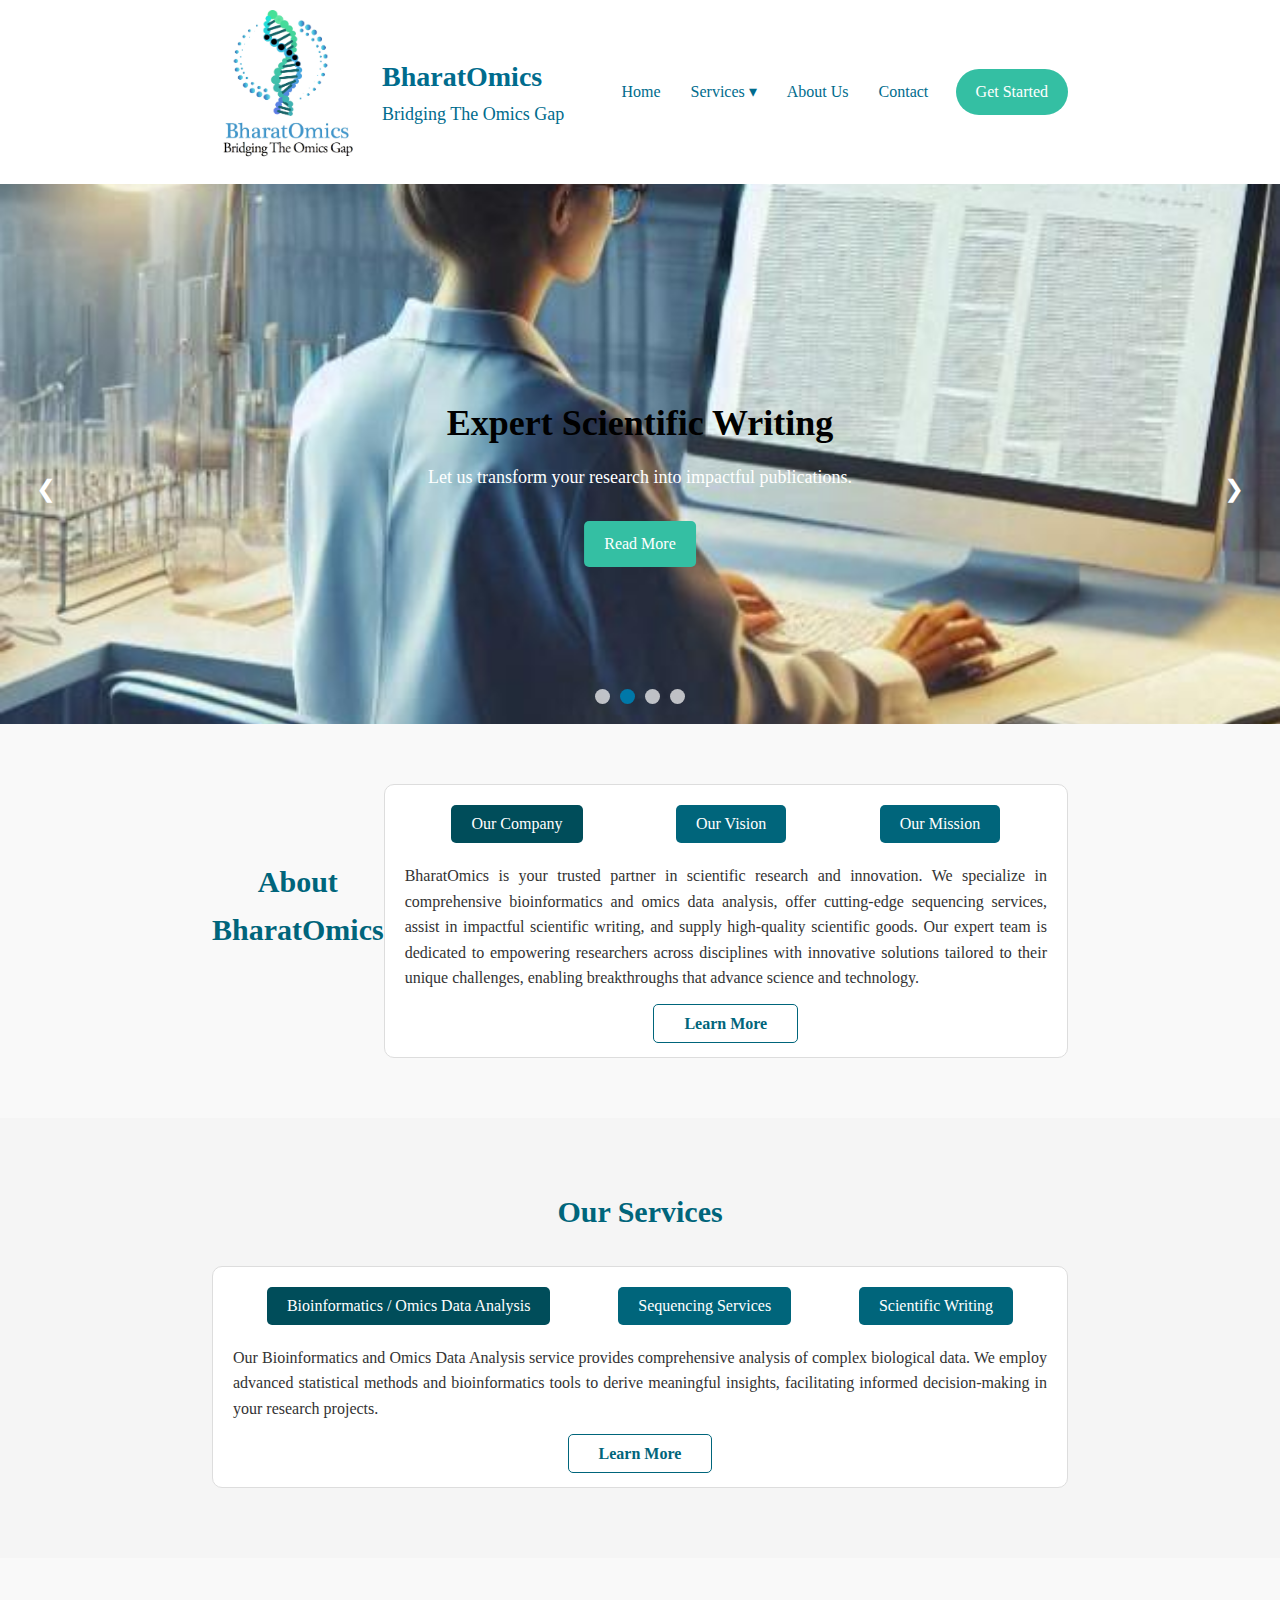
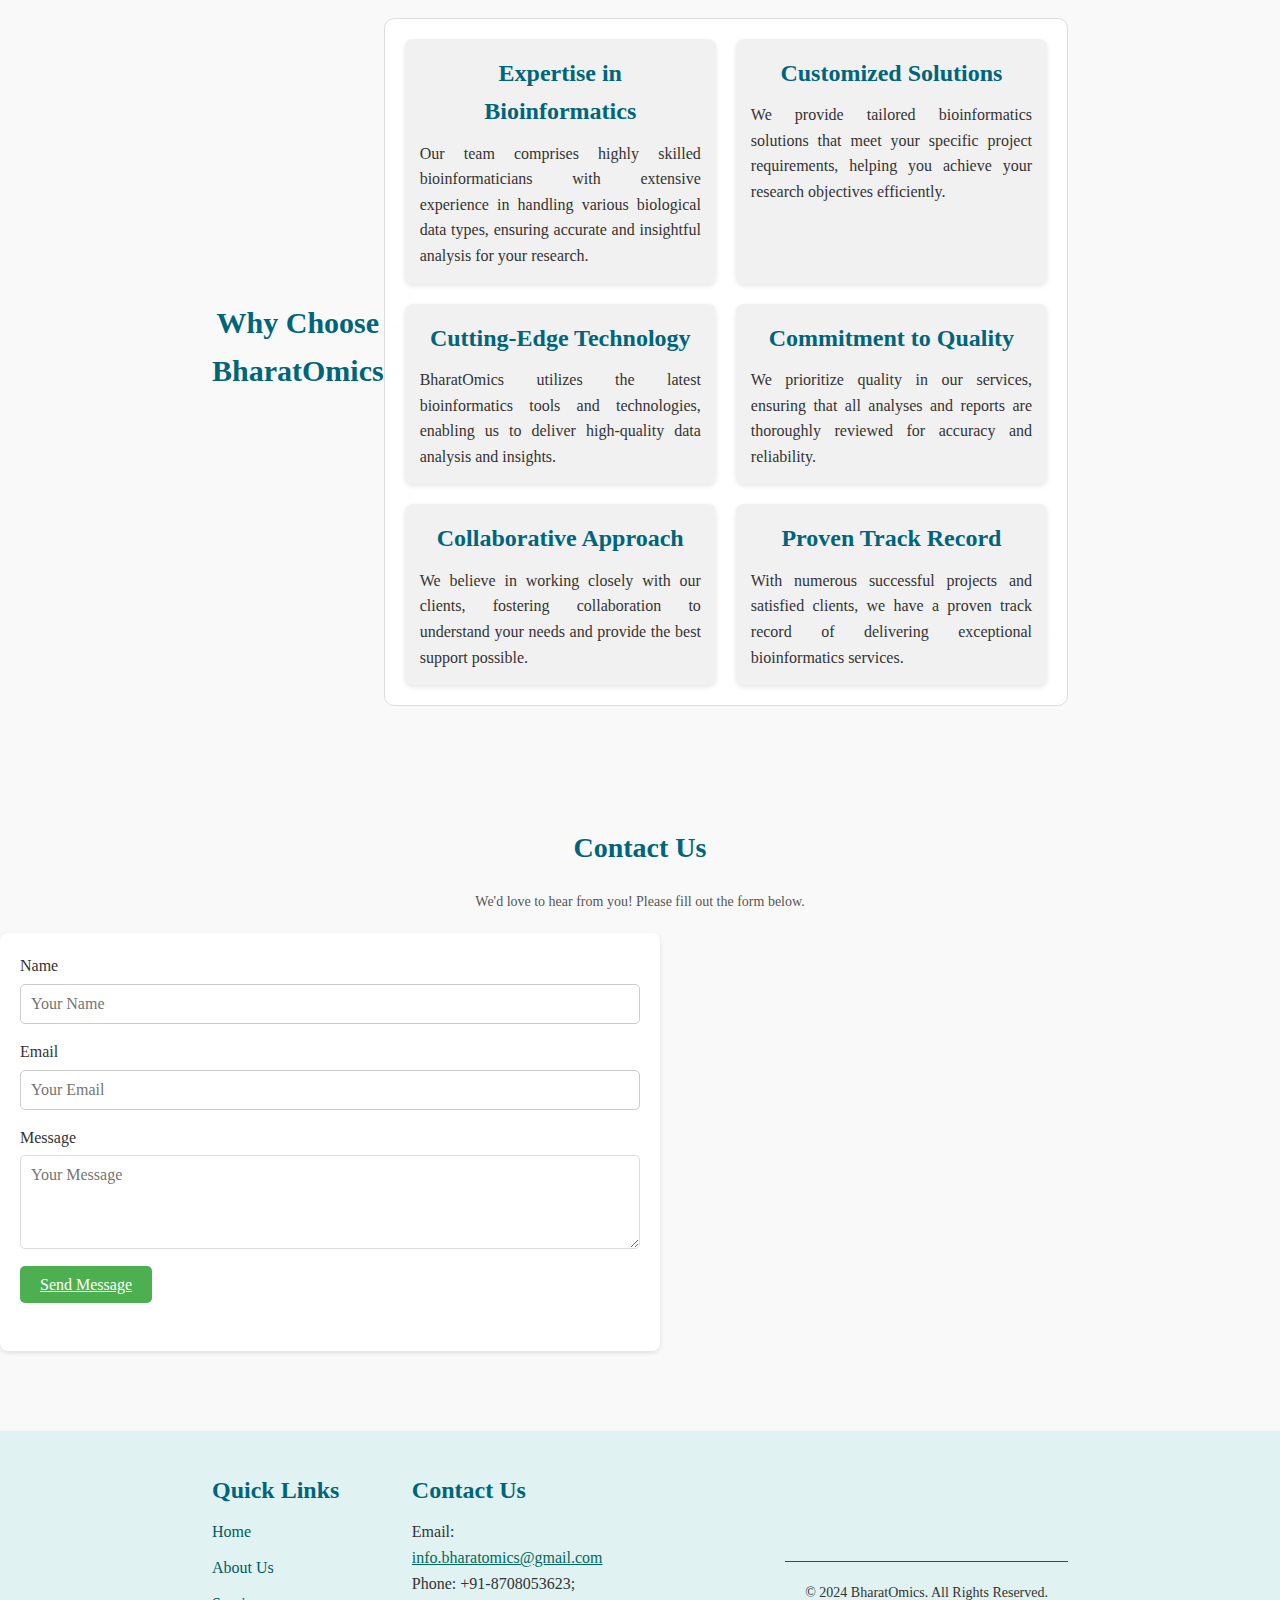
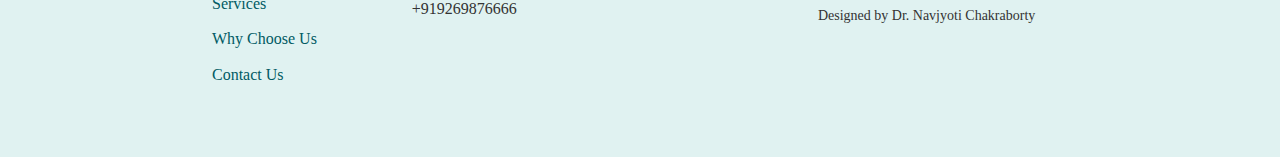
<file: index.html>
<!DOCTYPE html>
<html lang="en">
<head>
    <meta charset="UTF-8">
    <meta name="viewport" content="width=device-width, initial-scale=1.0">
    <title>BharatOmics - Your Partner in Scientific Excellence</title>
    <link rel="stylesheet" href="styles.css">
</head>
<body>
    <!-- Header Section -->
    <header>
        <div class="container">
            <div class="logo">
                <img src="images/BharatOmics_Logo_Final.jpg" alt="BharatOmics Logo">
            </div>
            <div class="company-info">
                <h1 class="company-name">BharatOmics</h1>
                <p class="tagline">Bridging The Omics Gap</p>
            </div>
            <nav>
    <ul class="nav-links">
        <li><a href="index.html">Home</a></li>
        <li class="dropdown">
            <a href="#">Services <span class="arrow">&#9662;</span></a>
            <ul class="dropdown-content">
                <li><a href="services.html#bioinformatics">Bioinformatics/Omics Data Analysis</a></li>
                <li><a href="services.html#sequencing">Sequencing Services</a></li>
                <li><a href="services.html#writing">Scientific Writing Services</a></li>
            </ul>
        </li>
        <li><a href="about.html">About Us</a></li>
        <li><a href="index.html#contact">Contact</a></li>
    </ul>
</nav>

            <a href="form.html" class="cta">Get Started</a>
          </div>
    </header>
</body>
</html>

    <!-- Hero Section with Image Slider -->
    <section class="hero">
        <div class="slider">
            <!-- Slide 1 -->
            <div class="slides">
                <img src="images/dna-sequencing.jpg" alt="Slide 1">
                <div class="overlay"></div>
                <div class="caption">
                    <h1>High-Quality Sequencing Services</h1>
                    <p>Delivering precise, fast, and reliable sequencing solutions tailored to your needs.</p>
                    <a href="Services.html#sequencing" class="btn">Read More</a> <!-- For Sequencing --> <!-- The button on a new line -->
                  </div>
            </div>

            <!-- Slide 2 -->
            <div class="slides">
                <img src="images/Scientific_Writing.jpeg" alt="Slide 2">
                <div class="overlay"></div>
                <div class="caption">
                    <h1>Expert Scientific Writing</h1>
                    <p>Let us transform your research into impactful publications.</p>
                    <a href="Services.html#writing" class="btn">Read More</a> <!-- For Scientific Writing -->
                </div>
            </div>

            <!-- Slide 3 -->
            <div class="slides">
                <img src="images/laboratory.jpeg" alt="Slide 3">
                <div class="overlay"></div>
                <div class="caption">
                    <h1>Cutting-Edge Research Support</h1>
                    <p>Enabling innovation through dedicated scientific research services.</p>
                    <a href="Services.html#bioinformatics" class="btn">Read More</a> <!-- For Bioinformatics -->
                </div>
            </div>

            <!-- Slide 4 -->
            <div class="slides">
                <img src="images/Bioinformatics.jpeg" alt="Slide 4">
                <div class="overlay"></div>
                <div class="caption">
                    <h1>Innovative Data Analysis</h1>
                    <p>Advanced bioinformatics to power your research discoveries.</p>
                    <a href="Services.html#bioinformatics" class="btn">Read More</a> <!-- For Bioinformatics -->
                </div>
            </div>

            <!-- Arrow Navigation -->
            <a class="prev" onclick="changeSlide(-1)">&#10094;</a>
            <a class="next" onclick="changeSlide(1)">&#10095;</a>

            <!-- Indicators -->
            <div class="dots-container">
                <span class="dot" onclick="currentSlide(1)"></span>
                <span class="dot" onclick="currentSlide(2)"></span>
                <span class="dot" onclick="currentSlide(3)"></span>
                <span class="dot" onclick="currentSlide(4)"></span>
            </div>
        </div>
    </section>

    <script src="script.js"></script>

    <!-- About Us Section -->
    <section id="about-us" class="about-section">
    <div class="container">
        <!-- Separate Paragraph for Heading -->
        <h1 class="section-heading">About BharatOmics</h1>

        <!-- Big box to contain the tabs -->
        <div class="big-box">
            <div class="tabs">
                <button class="tab-button active" onclick="openTab('company')">Our Company</button>
                <button class="tab-button" onclick="openTab('vision')">Our Vision</button>
                <button class="tab-button" onclick="openTab('mission')">Our Mission</button>
            </div>

            <div class="tab-content">
                <div id="company" class="tab-pane active">
                    <p class="justified">BharatOmics is your trusted partner in scientific research and innovation. We specialize in comprehensive bioinformatics and omics data analysis, offer cutting-edge sequencing services, assist in impactful scientific writing, and supply high-quality scientific goods. Our expert team is dedicated to empowering researchers across disciplines with innovative solutions tailored to their unique challenges, enabling breakthroughs that advance science and technology.</p>
                </div>
                <div id="vision" class="tab-pane">
                    <p class="justified">Our vision is to be a global leader in providing comprehensive scientific services and solutions. By excelling in bioinformatics and sequencing, advancing scientific communication, and delivering reliable scientific products, we aim to drive innovations that enhance healthcare, agriculture, environmental sustainability, and industrial advancements. BharatOmics aspires to bridge the gap between cutting-edge science and practical applications, empowering researchers worldwide.</p>
                </div>
                <div id="mission" class="tab-pane">
                    <p class="justified">At BharatOmics, our mission is to provide end-to-end support for the scientific community. Whether it's through robust data analysis, accurate and efficient sequencing, clear and precise scientific communication, or reliable access to essential scientific supplies, we are committed to facilitating groundbreaking research. We aim to bridge gaps in knowledge and resources, empowering scientists to achieve their goals and drive meaningful discoveries.</p>
                </div>
            </div>

            <!-- Subtle Learn More Button -->
            <div class="learn-more">
    <a href="about.html" class="learn-more-btn">Learn More</a>
</div>

            </div>
        </div>
    </div>
</section>


  <!-- Our Services Section -->
  <section id="our-services" class="services-section">
    <div class="container">
        <!-- Section Heading -->
        <h3 class="section-heading">Our Services</h3>

        <!-- Big box containing the services -->
        <div class="big-box">
            <div class="tabs">
                <button class="tab-button active" onclick="openTab('omics-data-analysis')">Bioinformatics / Omics Data Analysis</button>
                <button class="tab-button" onclick="openTab('sequencing-services')">Sequencing Services</button>
                <button class="tab-button" onclick="openTab('scientific-writing')">Scientific Writing</button>
            </div>

            <div class="tab-content">
                <div id="omics-data-analysis" class="tab-pane active">
                    <p class="justified">Our Bioinformatics and Omics Data Analysis service provides comprehensive analysis of complex biological data. We employ advanced statistical methods and bioinformatics tools to derive meaningful insights, facilitating informed decision-making in your research projects.</p>
                </div>
                <div id="sequencing-services" class="tab-pane">
                    <p class="justified">Our Sequencing Services encompass a range of high-throughput sequencing technologies tailored to meet your specific needs. We offer everything from library preparation to data analysis, ensuring your projects yield accurate and reliable results.</p>
                </div>
                <div id="scientific-writing" class="tab-pane">
                    <p class="justified">Our Scientific Writing service helps you articulate your research findings effectively. We provide expert assistance in drafting manuscripts, grant proposals, and technical reports, ensuring clarity and precision in conveying your scientific ideas.</p>
                </div>
            </div>

            <!-- Subtle Learn More Button -->
            <div class="learn-more">
                <a href="Services.html#bioinformatics" class="learn-more-btn">Learn More</a>
            </div>
        </div>
    </div>
</section>
<!-- Why Choose BharatOmics Section -->
<section id="why-choose-us" class="why-choose-section">
    <div class="container">
        <!-- Section Heading -->
        <h4 class="section-heading">Why Choose BharatOmics</h4>

        <div class="big-box">
            <div class="reason-grid">
                <div class="reason">
                    <h3>Expertise in Bioinformatics</h3>
                    <p class="justified">Our team comprises highly skilled bioinformaticians with extensive experience in handling various biological data types, ensuring accurate and insightful analysis for your research.</p>
                </div>
                <div class="reason">
                    <h3>Customized Solutions</h3>
                    <p class="justified">We provide tailored bioinformatics solutions that meet your specific project requirements, helping you achieve your research objectives efficiently.</p>
                </div>
                <div class="reason">
                    <h3>Cutting-Edge Technology</h3>
                    <p class="justified">BharatOmics utilizes the latest bioinformatics tools and technologies, enabling us to deliver high-quality data analysis and insights.</p>
                </div>
                <div class="reason">
                    <h3>Commitment to Quality</h3>
                    <p class="justified">We prioritize quality in our services, ensuring that all analyses and reports are thoroughly reviewed for accuracy and reliability.</p>
                </div>
                <div class="reason">
                    <h3>Collaborative Approach</h3>
                    <p class="justified">We believe in working closely with our clients, fostering collaboration to understand your needs and provide the best support possible.</p>
                </div>
                <div class="reason">
                    <h3>Proven Track Record</h3>
                    <p class="justified">With numerous successful projects and satisfied clients, we have a proven track record of delivering exceptional bioinformatics services.</p>
                </div>
            </div>
        </div>
    </div>
</section>
<!-- contact us Section -->
<section id="contact">
  <div class="contact-section">
    <div class="contact-header">
        <h2>Contact Us</h2>
        <p>We'd love to hear from you! Please fill out the form below.</p> <!-- Moved this line above the form -->
    </div>
    <div class="contact-content">
        <div class="contact-form">
              <div class="form-group">
                <label for="name">Name</label>
                <input type="text" id="name" placeholder="Your Name" required>
            </div>
            <div class="form-group">
                <label for="email">Email</label>
                <input type="email" id="email" placeholder="Your Email" required>
            </div>
            <div class="form-group">
                <label for="message">Message</label>
                <textarea id="message" rows="4" placeholder="Your Message" required></textarea>
            </div>
                <a href="mailto:info.bhatratomics@gmail.com" class="submit-btn">Send Message</a>

        </div>
        <div class="contact-map">
            <iframe src="https://www.google.com/maps/embed?pb=!1m18!1m12!1m3!1d3501.952002868202!2d76.9589976738986!3d28.63120058414402!2m3!1f0!2f0!3f0!3m2!1i1024!2i768!4f13.1!3m3!1m2!1s0x390d0f001ff51af3%3A0xabdab08751837ab8!2sDr.%20N%20Chakraborty%2FBharatOmics!5e0!3m2!1sen!2sin!4v1728208754802!5m2!1sen!2sin"
             width="600" height="450" style="border:0;" allowfullscreen="" loading="lazy" referrerpolicy="no-referrer-when-downgrade"></iframe>
          </div>
    </div>
</div>
 </section>

<!-- footer Section -->
<footer class="footer">
    <div class="container">
        <div class="footer-content">
          <div class="footer-links">
  <h3>Quick Links</h3>
  <ul>
      <li><a href="index.html">Home</a></li>
      <li><a href="about.html">About Us</a></li>
      <li><a href="services.html">Services</a></li>
      <li><a href="index.html#why-choose-us">Why Choose Us</a></li> <!-- Updated link -->
      <li><a href="index.html#contact">Contact Us</a></li>
  </ul>
</div>

            <div class="footer-info">
                <h3>Contact Us</h3>
                <p>Email: <a href="mailto:info.bharatomics@gmail.com">info.bharatomics@gmail.com</a></p>
                <p>Phone: +91-8708053623; +919269876666</p>
            </div>
        </div>
        <div class="footer-bottom">
            <p>&copy; 2024 BharatOmics. All Rights Reserved.</p>
            <p>Designed by Dr. Navjyoti Chakraborty</p>
        </div>
    </div>
</footer>
</body>
</html>
</file>
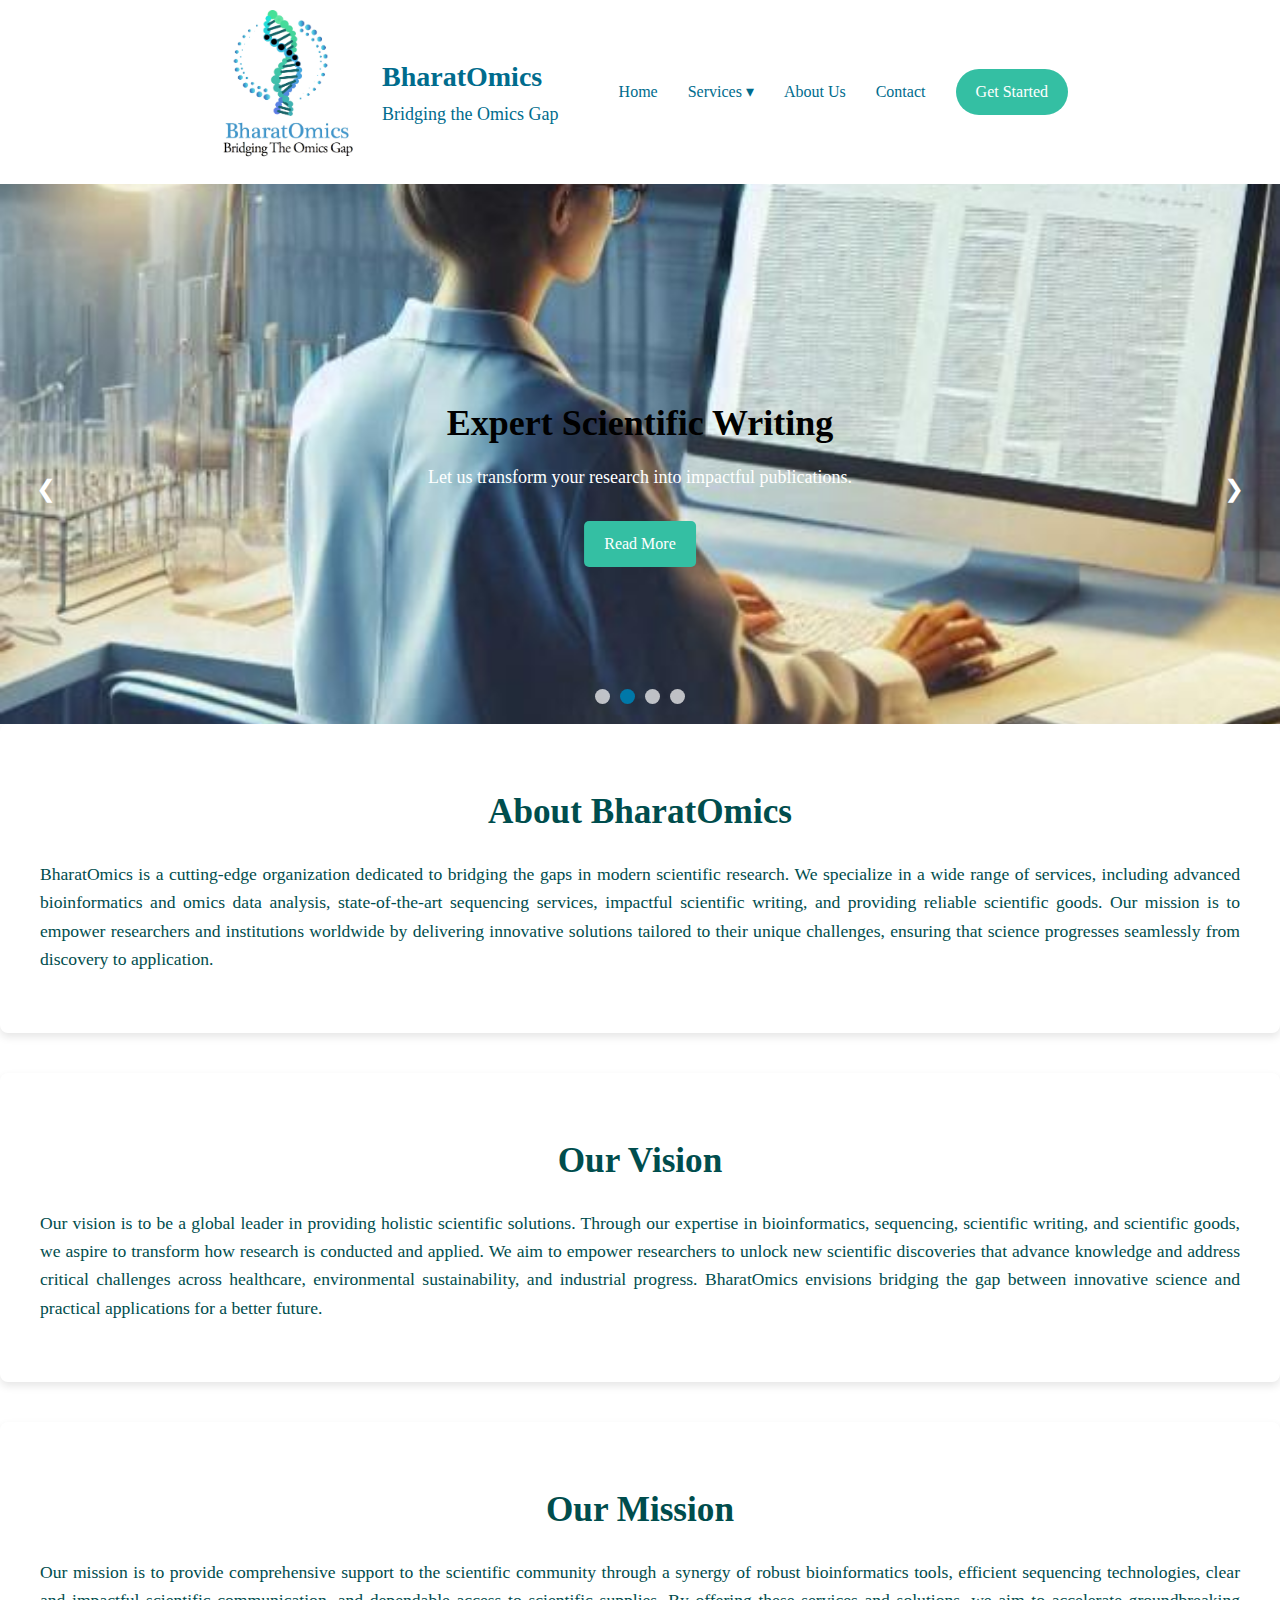
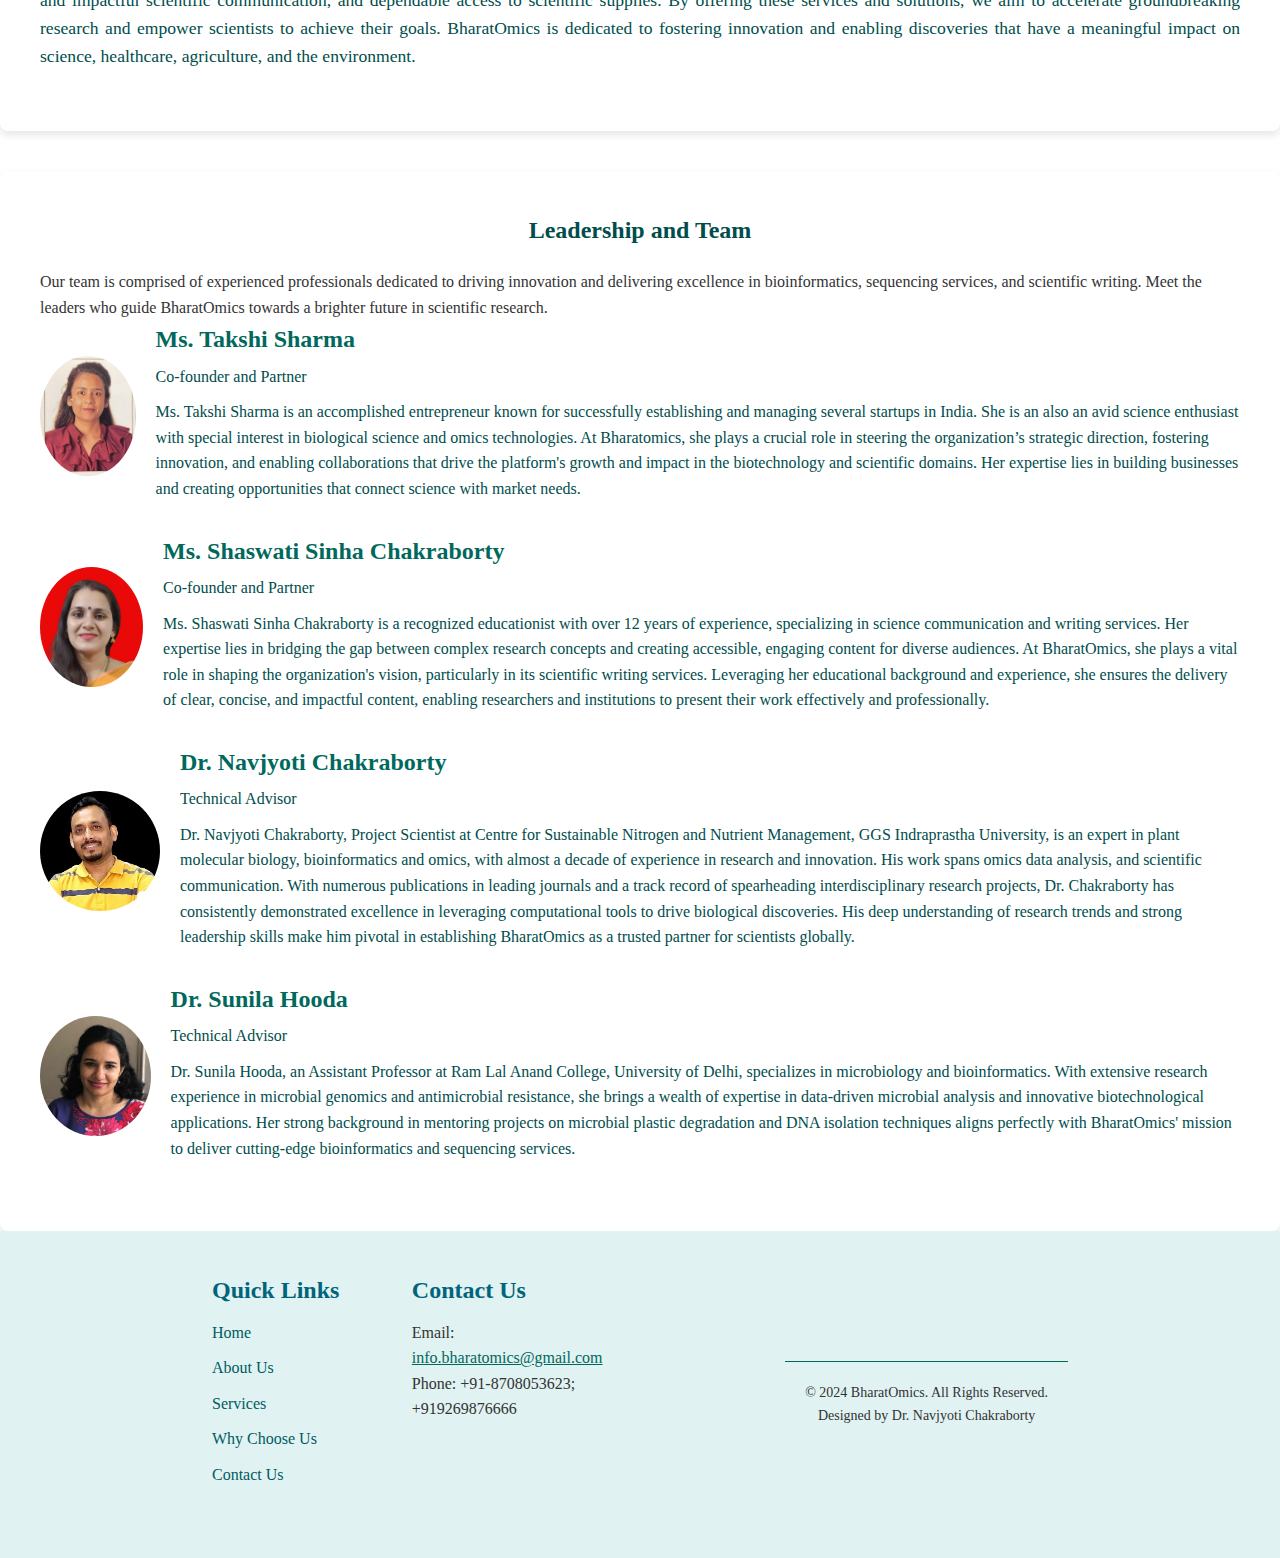
<file: about.html>
<!DOCTYPE html>
<html lang="en">
<head>
    <meta charset="UTF-8">
    <meta name="viewport" content="width=device-width, initial-scale=1.0">
    <title>BharatOmics - Your Partner in Scientific Excellence</title>
    <link rel="stylesheet" href="styles.css">
</head>
<body>
    <!-- Header Section -->
    <header>
        <div class="container">
            <div class="logo">
                <img src="images/BharatOmics_Logo_Final.jpg" alt="BharatOmics Logo">
            </div>
            <div class="company-info">
                <h1 class="company-name">BharatOmics</h1>
                <p class="tagline">Bridging the Omics Gap</p>
            </div>
            <nav>
    <ul class="nav-links">
        <li><a href="index.html">Home</a></li>
        <li class="dropdown">
            <a href="#">Services <span class="arrow">&#9662;</span></a>
            <ul class="dropdown-content">
                <li><a href="services.html#bioinformatics">Bioinformatics/Omics Data Analysis</a></li>
                <li><a href="services.html#sequencing">Sequencing Services</a></li>
                <li><a href="services.html#writing">Scientific Writing Services</a></li>
            </ul>
        </li>
        <li><a href="about.html">About Us</a></li>
        <li><a href="index.html#contact">Contact</a></li>
    </ul>
</nav>

            <a href="form.html" class="cta">Get Started</a>
          </div>
    </header>
</body>
</html>

    <!-- Hero Section with Image Slider -->
    <section class="hero">
        <div class="slider">
            <!-- Slide 1 -->
            <div class="slides">
                <img src="images/dna-sequencing.jpg" alt="Slide 1">
                <div class="overlay"></div>
                <div class="caption">
                    <h1>High-Quality Sequencing Services</h1>
                    <p>Delivering precise, fast, and reliable sequencing solutions tailored to your needs.</p>
                    <a href="Services.html#sequencing" class="btn">Read More</a> <!-- For Sequencing --> <!-- The button on a new line -->
                  </div>
            </div>

            <!-- Slide 2 -->
            <div class="slides">
                <img src="images/Scientific_Writing.jpeg" alt="Slide 2">
                <div class="overlay"></div>
                <div class="caption">
                    <h1>Expert Scientific Writing</h1>
                    <p>Let us transform your research into impactful publications.</p>
                    <a href="Services.html#writing" class="btn">Read More</a> <!-- For Scientific Writing -->
                </div>
            </div>

            <!-- Slide 3 -->
            <div class="slides">
                <img src="images/laboratory.jpeg" alt="Slide 3">
                <div class="overlay"></div>
                <div class="caption">
                    <h1>Cutting-Edge Research Support</h1>
                    <p>Enabling innovation through dedicated scientific research services.</p>
                    <a href="Services.html#bioinformatics" class="btn">Read More</a> <!-- For Bioinformatics -->
                </div>
            </div>

            <!-- Slide 4 -->
            <div class="slides">
                <img src="images/Bioinformatics.jpeg" alt="Slide 4">
                <div class="overlay"></div>
                <div class="caption">
                    <h1>Innovative Data Analysis</h1>
                    <p>Advanced bioinformatics to power your research discoveries.</p>
                    <a href="Services.html#bioinformatics" class="btn">Read More</a> <!-- For Bioinformatics -->
                </div>
            </div>

            <!-- Arrow Navigation -->
            <a class="prev" onclick="changeSlide(-1)">&#10094;</a>
            <a class="next" onclick="changeSlide(1)">&#10095;</a>

            <!-- Indicators -->
            <div class="dots-container">
                <span class="dot" onclick="currentSlide(1)"></span>
                <span class="dot" onclick="currentSlide(2)"></span>
                <span class="dot" onclick="currentSlide(3)"></span>
                <span class="dot" onclick="currentSlide(4)"></span>
            </div>
        </div>
    </section>

    <script src="script.js"></script>

    <!-- About Us Section -->
    <div class="section" id="about-bharatomics">
      <h2>About BharatOmics</h2>
      <p>BharatOmics is a cutting-edge organization dedicated to bridging the gaps in modern scientific research. We specialize in a wide range of services, including advanced bioinformatics and omics data analysis, state-of-the-art sequencing services, impactful scientific writing, and providing reliable scientific goods. Our mission is to empower researchers and institutions worldwide by delivering innovative solutions tailored to their unique challenges, ensuring that science progresses seamlessly from discovery to application.</p>

  </div>

  <div class="section" id="our-vision">
      <h2>Our Vision</h2>
      <p>Our vision is to be a global leader in providing holistic scientific solutions. Through our expertise in bioinformatics, sequencing, scientific writing, and scientific goods, we aspire to transform how research is conducted and applied. We aim to empower researchers to unlock new scientific discoveries that advance knowledge and address critical challenges across healthcare, environmental sustainability, and industrial progress. BharatOmics envisions bridging the gap between innovative science and practical applications for a better future.</p>
  </div>

  <div class="section" id="our-mission">
      <h2>Our Mission</h2>
      <p>Our mission is to provide comprehensive support to the scientific community through a synergy of robust bioinformatics tools, efficient sequencing technologies, clear and impactful scientific communication, and dependable access to scientific supplies. By offering these services and solutions, we aim to accelerate groundbreaking research and empower scientists to achieve their goals. BharatOmics is dedicated to fostering innovation and enabling discoveries that have a meaningful impact on science, healthcare, agriculture, and the environment.</p>
  </div>

  <div class="leadership-team">
<h2>Leadership and Team</h2>
<p>Our team is comprised of experienced professionals dedicated to driving innovation and delivering excellence in bioinformatics, sequencing services, and scientific writing. Meet the leaders who guide BharatOmics towards a brighter future in scientific research.</p>

<div class="team-member">
  <img src="images/Takshi_photo.jpg" alt="Ms. Takshi Sharma">
  <div class="team-info">
      <h3>Ms. Takshi Sharma</h3>
      <p>Co-founder and Partner</p>
      <p>Ms. Takshi Sharma is an accomplished entrepreneur known for successfully establishing and managing several startups in India. She is an also an avid science enthusiast with special interest in biological science and omics technologies. At Bharatomics, she plays a crucial role in steering the organization’s strategic direction, fostering innovation, and enabling collaborations that drive the platform's growth and impact in the biotechnology and scientific domains. Her expertise lies in building businesses and creating opportunities that connect science with market needs.</p>
  </div>
</div>

<div class="team-member">
  <img src="images/shaswati pp photo_new_final.jpg" alt="Ms. Shaswati Sinha Chakraborty">
  <div class="team-info">
      <h3>Ms. Shaswati Sinha Chakraborty</h3>
      <p>Co-founder and Partner</p>
      <p>Ms. Shaswati Sinha Chakraborty is a recognized educationist with over 12 years of experience, specializing in science communication and writing services. Her expertise lies in bridging the gap between complex research concepts and creating accessible, engaging content for diverse audiences. At BharatOmics, she plays a vital role in shaping the organization's vision, particularly in its scientific writing services. Leveraging her educational background and experience, she ensures the delivery of clear, concise, and impactful content, enabling researchers and institutions to present their work effectively and professionally.</p>
  </div>
</div>

<div class="team-member">
  <img src="images/Nav1.jpg" alt="Dr. Navjyoti Chakraborty">
  <div class="team-info">
      <h3>Dr. Navjyoti Chakraborty</h3>
      <p>Technical Advisor</p>
      <p>Dr. Navjyoti Chakraborty, Project Scientist at Centre for Sustainable Nitrogen and Nutrient Management, GGS Indraprastha University, is an expert in plant molecular biology, bioinformatics and omics, with almost a decade of experience in research and innovation. His work spans omics data analysis, and scientific communication. With numerous publications in leading journals and a track record of spearheading interdisciplinary research projects, Dr. Chakraborty has consistently demonstrated excellence in leveraging computational tools to drive biological discoveries. His deep understanding of research trends and strong leadership skills make him pivotal in establishing BharatOmics as a trusted partner for scientists globally. </p>
  </div>
</div>

<div class="team-member">
  <img src="images/Sunila1.jpg" alt="Dr. Sunila Hooda">
  <div class="team-info">
      <h3>Dr. Sunila Hooda</h3>
      <p>Technical Advisor</p>
      <p>Dr. Sunila Hooda, an Assistant Professor at Ram Lal Anand College, University of Delhi, specializes in microbiology and bioinformatics. With extensive research experience in microbial genomics and antimicrobial resistance, she brings a wealth of expertise in data-driven microbial analysis and innovative biotechnological applications. Her strong background in mentoring projects on microbial plastic degradation and DNA isolation techniques aligns perfectly with BharatOmics' mission to deliver cutting-edge bioinformatics and sequencing services. </p>
  </div>
</div>
</div>


<!-- footer Section -->
<footer class="footer">
    <div class="container">
        <div class="footer-content">
          <div class="footer-links">
  <h3>Quick Links</h3>
  <ul>
      <li><a href="index.html">Home</a></li>
      <li><a href="about.html">About Us</a></li>
      <li><a href="services.html">Services</a></li>
      <li><a href="index.html#why-choose-us">Why Choose Us</a></li> <!-- Updated link -->
      <li><a href="index.html#contact">Contact Us</a></li>
  </ul>
</div>

            <div class="footer-info">
                <h3>Contact Us</h3>
                <p>Email: <a href="mailto:info.bharatomics@gmail.com">info.bharatomics@gmail.com</a></p>
                <p>Phone: +91-8708053623; +919269876666</p>
            </div>
        </div>
        <div class="footer-bottom">
            <p>&copy; 2024 BharatOmics. All Rights Reserved.</p>
            <p>Designed by Dr. Navjyoti Chakraborty</p>
        </div>
    </div>
</footer>
</body>
</html>
</file>
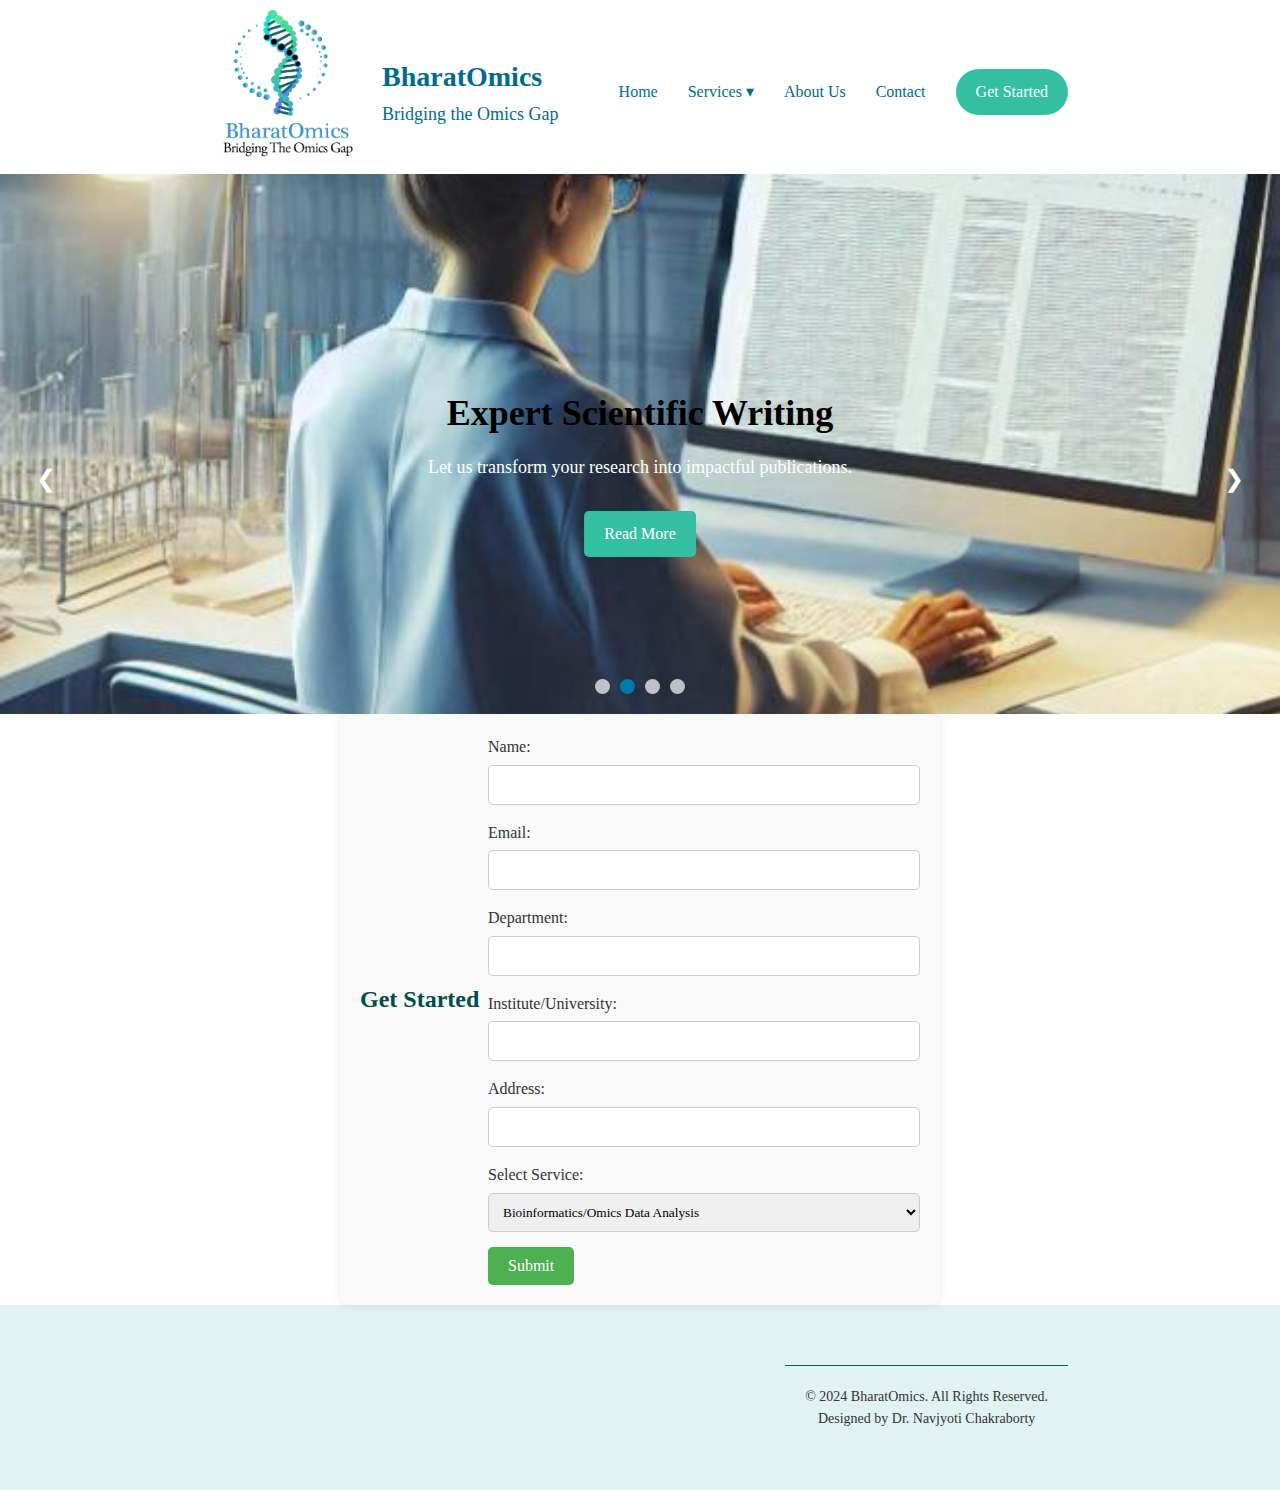
<file: form.html>
<!DOCTYPE html>
<html lang="en">
<head>
    <meta charset="UTF-8">
    <meta name="viewport" content="width=device-width, initial-scale=1.0">
    <title>BharatOmics - Your Partner in Scientific Excellence</title>
    <link rel="stylesheet" href="styles.css">
    <style>
        /* Global reset to avoid extra spaces */
        body, html {
            margin: 0;
            padding: 0;
        }

        header {
            margin-bottom: 0; /* Remove bottom margin if it exists */
            padding-bottom: 0; /* Remove padding to avoid unnecessary space */
        }

        /* Updated CSS for form section */
        #form-section {
            display: flex;
            justify-content: center;
            align-items: flex-start;
            min-height: 20vh; /* Further reduced height */
            padding-top: 0; /* Remove any top padding */
            margin-top: 0; /* Ensure no margin above the form */
        }

        #form-section .container {
            width: 100%;
            max-width: 600px;
            padding: 20px;
            background-color: #f9f9f9;
            border-radius: 10px;
            box-shadow: 0 0 10px rgba(0, 0, 0, 0.1);
        }

        .form-group {
            margin-bottom: 15px;
        }

        .form-group label {
            display: block;
            margin-bottom: 5px;
        }

        .form-group input,
        .form-group select {
            width: 100%;
            padding: 10px;
            border: 1px solid #ccc;
            border-radius: 5px;
        }

        .submit-btn {
            padding: 10px 20px;
            background-color: #4CAF50;
            color: white;
            border: none;
            border-radius: 5px;
            cursor: pointer;
        }

        .submit-btn:hover {
            background-color: #45a049;
        }

        h2 {
            text-align: center;
            margin-bottom: 20px;
        }

        </style>
</head>
<body>
    <!-- Header Section -->
    <header>
        <div class="container">
            <div class="logo">
                <img src="images/BharatOmics_Logo_Final.jpg" alt="BharatOmics Logo">
            </div>
            <div class="company-info">
                <h1 class="company-name">BharatOmics</h1>
                <p class="tagline">Bridging the Omics Gap</p>
            </div>
            <nav>
                <ul class="nav-links">
                    <li><a href="index.html">Home</a></li>
                    <li class="dropdown">
                        <a href="#">Services <span class="arrow">&#9662;</span></a>
                        <ul class="dropdown-content">
                            <li><a href="services.html#bioinformatics">Bioinformatics/Omics Data Analysis</a></li>
                            <li><a href="services.html#sequencing">Sequencing Services</a></li>
                            <li><a href="services.html#writing">Scientific Writing Services</a></li>
                        </ul>
                    </li>
                    <li><a href="about.html">About Us</a></li>
                    <li><a href="index.html#contact">Contact</a></li>
                </ul>
            </nav>
            <a href="form.html" class="cta">Get Started</a>
        </div>
    </header>

    <!-- Hero Section with Image Slider -->
    <section class="hero">
        <div class="slider">
            <!-- Slide 1 -->
            <div class="slides">
                <img src="images/dna-sequencing.jpg" alt="Slide 1">
                <div class="overlay"></div>
                <div class="caption">
                    <h1>High-Quality Sequencing Services</h1>
                    <p>Delivering precise, fast, and reliable sequencing solutions tailored to your needs.</p>
                    <a href="Services.html#sequencing" class="btn">Read More</a> <!-- For Sequencing --> <!-- The button on a new line -->
                  </div>
            </div>

            <!-- Slide 2 -->
            <div class="slides">
                <img src="images/Scientific_Writing.jpeg" alt="Slide 2">
                <div class="overlay"></div>
                <div class="caption">
                    <h1>Expert Scientific Writing</h1>
                    <p>Let us transform your research into impactful publications.</p>
                    <a href="Services.html#writing" class="btn">Read More</a> <!-- For Scientific Writing -->
                </div>
            </div>

            <!-- Slide 3 -->
            <div class="slides">
                <img src="images/laboratory.jpeg" alt="Slide 3">
                <div class="overlay"></div>
                <div class="caption">
                    <h1>Cutting-Edge Research Support</h1>
                    <p>Enabling innovation through dedicated scientific research services.</p>
                    <a href="Services.html#bioinformatics" class="btn">Read More</a> <!-- For Bioinformatics -->
                </div>
            </div>

            <!-- Slide 4 -->
            <div class="slides">
                <img src="images/Bioinformatics.jpeg" alt="Slide 4">
                <div class="overlay"></div>
                <div class="caption">
                    <h1>Innovative Data Analysis</h1>
                    <p>Advanced bioinformatics to power your research discoveries.</p>
                    <a href="Services.html#bioinformatics" class="btn">Read More</a> <!-- For Bioinformatics -->
                </div>
            </div>

            <!-- Arrow Navigation -->
            <a class="prev" onclick="changeSlide(-1)">&#10094;</a>
            <a class="next" onclick="changeSlide(1)">&#10095;</a>

            <!-- Indicators -->
            <div class="dots-container">
                <span class="dot" onclick="currentSlide(1)"></span>
                <span class="dot" onclick="currentSlide(2)"></span>
                <span class="dot" onclick="currentSlide(3)"></span>
                <span class="dot" onclick="currentSlide(4)"></span>
            </div>
        </div>
    </section>

    <script src="script.js"></script>

    <!-- Form Section -->
    <section id="form-section">
        <div class="container">
            <h2>Get Started</h2>
            <form action="submit_form.php" method="post">
                <div class="form-group">
                    <label for="name">Name:</label>
                    <input type="text" id="name" name="name" required>
                </div>
                <div class="form-group">
                    <label for="email">Email:</label>
                    <input type="email" id="email" name="email" required>
                </div>
                <div class="form-group">
                    <label for="Department">Department:</label>
                    <input type="text" id="Department" name="Department" required>
                </div>
                <div class="form-group">
                    <label for="Institute">Institute/University:</label>
                    <input type="text" id="Institute" name="Institute" required>
                </div>
                <div class="form-group">
                    <label for="Address">Address:</label>
                    <input type="text" id="Address" name="Address" required>
                </div>
                <div class="form-group">
                    <label for="service">Select Service:</label>
                    <select id="service" name="service" required>
                        <option value="bioinformatics">Bioinformatics/Omics Data Analysis</option>
                        <option value="sequencing">Sequencing Services</option>
                        <option value="writing">Scientific Writing Services</option>
                        <option value="goods">Scientific Goods/Oligonucleotides/Enzymes/Molecular Biology kits, etc.</option>
                    </select>
                </div>
                <button type="submit" class="submit-btn">Submit</button>
            </form>
        </div>
    </section>

    <!-- footer Section -->
    <footer class="footer">
        <div class="container">
            <div class="footer-content">
                <!-- Footer content here -->
            </div>
            <div class="footer-bottom">
                <p>&copy; 2024 BharatOmics. All Rights Reserved.</p>
                <p>Designed by Dr. Navjyoti Chakraborty</p>
            </div>
        </div>
    </footer>

    <script src="script.js"></script>
</body>
</html>
</file>
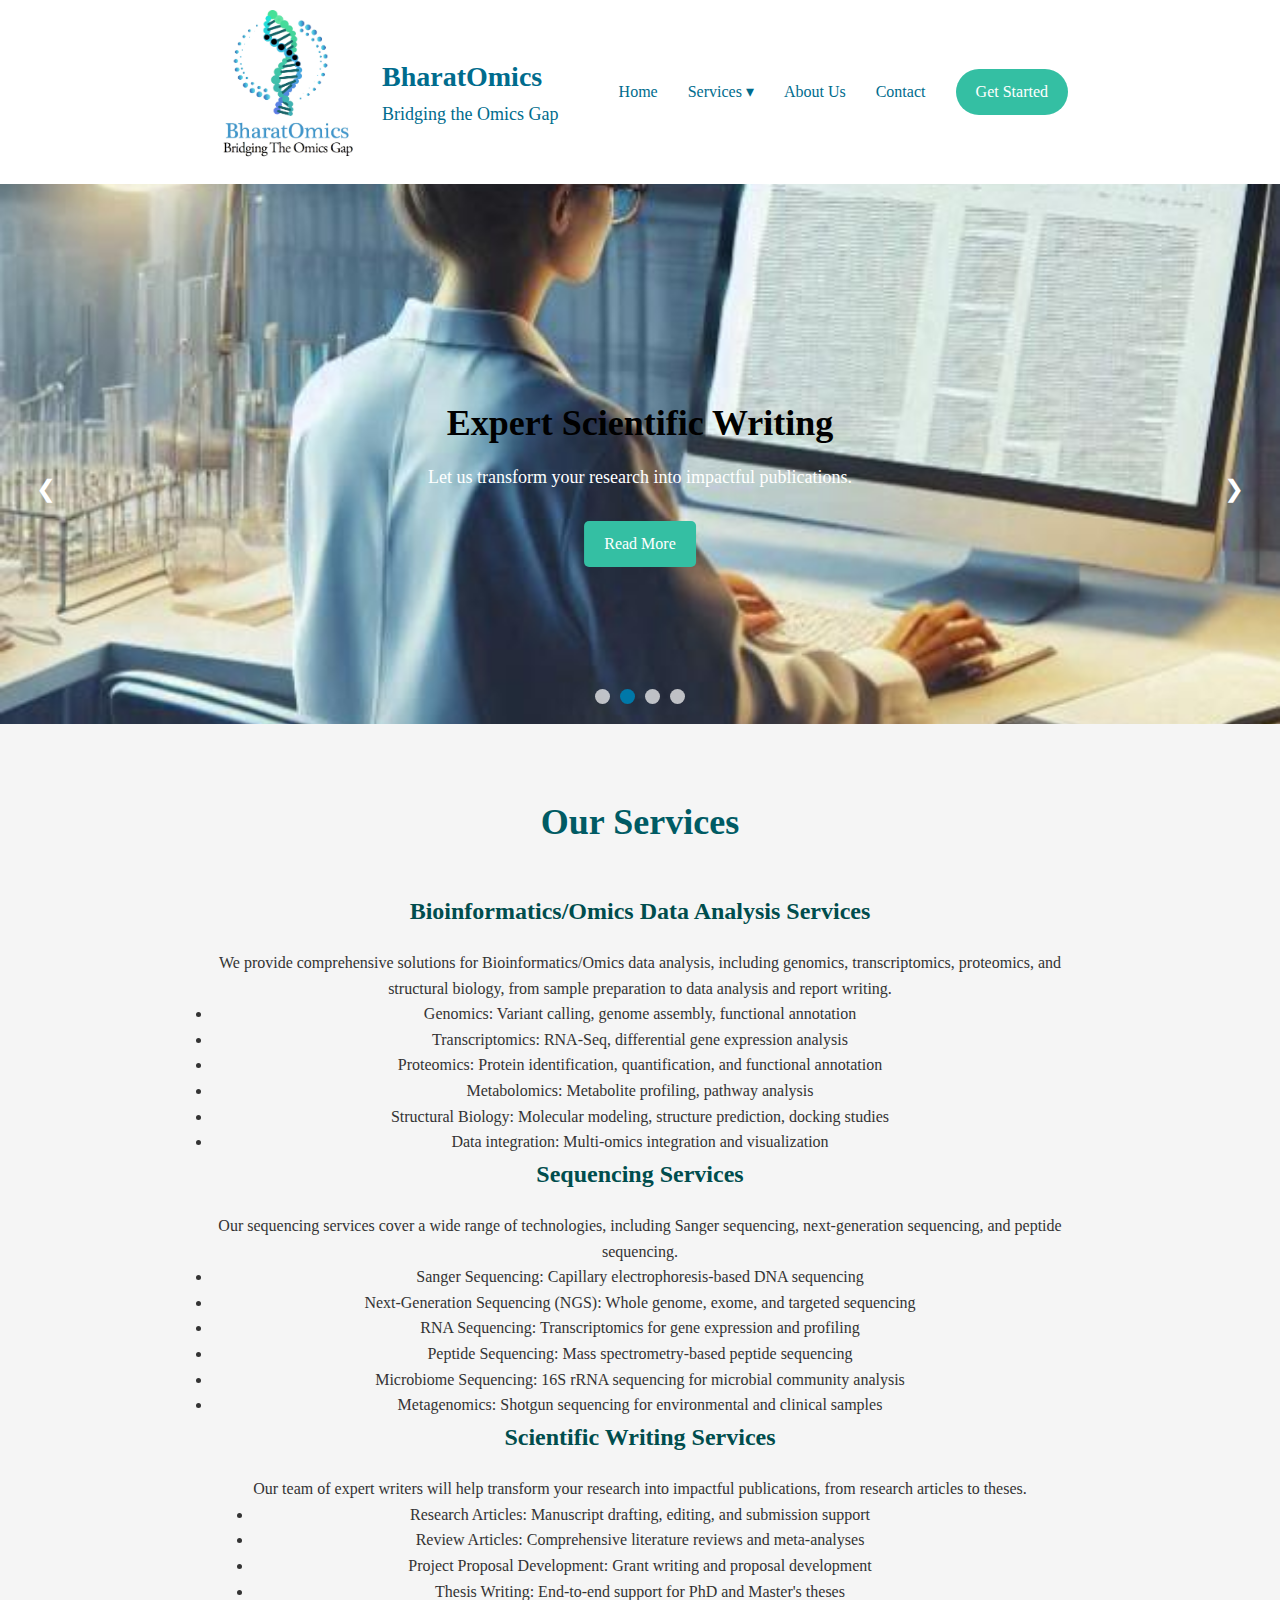
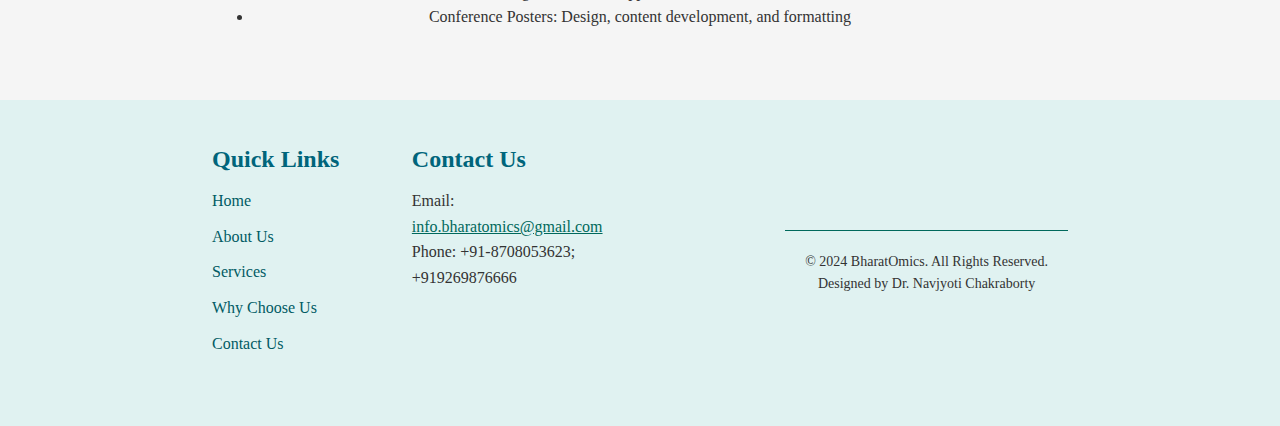
<file: services.html>
<!DOCTYPE html>
<html lang="en">
<head>
    <meta charset="UTF-8">
    <meta name="viewport" content="width=device-width, initial-scale=1.0">
    <title>BharatOmics - Your Partner in Scientific Excellence</title>
    <link rel="stylesheet" href="styles.css">
</head>
<body>
    <!-- Header Section -->
    <header>
        <div class="container">
            <div class="logo">
                <img src="images/BharatOmics_Logo_Final.jpg" alt="BharatOmics Logo">
            </div>
            <div class="company-info">
                <h1 class="company-name">BharatOmics</h1>
                <p class="tagline">Bridging the Omics Gap</p>
            </div>
            <nav>
    <ul class="nav-links">
        <li><a href="index.html">Home</a></li>
        <li class="dropdown">
            <a href="#">Services <span class="arrow">&#9662;</span></a>
            <ul class="dropdown-content">
                <li><a href="services.html#bioinformatics">Bioinformatics/Omics Data Analysis</a></li>
                <li><a href="services.html#sequencing">Sequencing Services</a></li>
                <li><a href="services.html#writing">Scientific Writing Services</a></li>
            </ul>
        </li>
        <li><a href="about.html">About Us</a></li>
        <li><a href="index.html#contact">Contact</a></li>
    </ul>
</nav>

            <a href="form.html" class="cta">Get Started</a>
          </div>
    </header>
</body>
</html>

    <!-- Hero Section with Image Slider -->
    <section class="hero">
        <div class="slider">
            <!-- Slide 1 -->
            <div class="slides">
                <img src="images/dna-sequencing.jpg" alt="Slide 1">
                <div class="overlay"></div>
                <div class="caption">
                    <h1>High-Quality Sequencing Services</h1>
                    <p>Delivering precise, fast, and reliable sequencing solutions tailored to your needs.</p>
                    <a href="Services.html#sequencing" class="btn">Read More</a> <!-- For Sequencing --> <!-- The button on a new line -->
                  </div>
            </div>

            <!-- Slide 2 -->
            <div class="slides">
                <img src="images/Scientific_Writing.jpeg" alt="Slide 2">
                <div class="overlay"></div>
                <div class="caption">
                    <h1>Expert Scientific Writing</h1>
                    <p>Let us transform your research into impactful publications.</p>
                    <a href="Services.html#writing" class="btn">Read More</a> <!-- For Scientific Writing -->
                </div>
            </div>

            <!-- Slide 3 -->
            <div class="slides">
                <img src="images/laboratory.jpeg" alt="Slide 3">
                <div class="overlay"></div>
                <div class="caption">
                    <h1>Cutting-Edge Research Support</h1>
                    <p>Enabling innovation through dedicated scientific research services.</p>
                    <a href="Services.html#bioinformatics" class="btn">Read More</a> <!-- For Bioinformatics -->
                </div>
            </div>

            <!-- Slide 4 -->
            <div class="slides">
                <img src="images/Bioinformatics.jpeg" alt="Slide 4">
                <div class="overlay"></div>
                <div class="caption">
                    <h1>Innovative Data Analysis</h1>
                    <p>Advanced bioinformatics to power your research discoveries.</p>
                    <a href="Services.html#bioinformatics" class="btn">Read More</a> <!-- For Bioinformatics -->
                </div>
            </div>

            <!-- Arrow Navigation -->
            <a class="prev" onclick="changeSlide(-1)">&#10094;</a>
            <a class="next" onclick="changeSlide(1)">&#10095;</a>

            <!-- Indicators -->
            <div class="dots-container">
                <span class="dot" onclick="currentSlide(1)"></span>
                <span class="dot" onclick="currentSlide(2)"></span>
                <span class="dot" onclick="currentSlide(3)"></span>
                <span class="dot" onclick="currentSlide(4)"></span>
            </div>
        </div>
    </section>

    <script src="script.js"></script>

    <!-- Main Content -->
<section class="services-section">
    <div class="container">
        <h1>Our Services</h1>

        <!-- Bioinformatics/Omics Data Analysis Services -->
        <section id="bioinformatics">
            <h2>Bioinformatics/Omics Data Analysis Services</h2>
            <p>We provide comprehensive solutions for Bioinformatics/Omics data analysis, including genomics, transcriptomics, proteomics, and structural biology, from sample preparation to data analysis and report writing.</p>
            <ul>
                <li>Genomics: Variant calling, genome assembly, functional annotation</li>
                <li>Transcriptomics: RNA-Seq, differential gene expression analysis</li>
                <li>Proteomics: Protein identification, quantification, and functional annotation</li>
                <li>Metabolomics: Metabolite profiling, pathway analysis</li>
                <li>Structural Biology: Molecular modeling, structure prediction, docking studies</li>
                <li>Data integration: Multi-omics integration and visualization</li>
            </ul>
        </section>

        <!-- Sequencing Services -->
        <section id="sequencing">
            <h2>Sequencing Services</h2>
            <p>Our sequencing services cover a wide range of technologies, including Sanger sequencing, next-generation sequencing, and peptide sequencing.</p>
            <ul>
                <li>Sanger Sequencing: Capillary electrophoresis-based DNA sequencing</li>
                <li>Next-Generation Sequencing (NGS): Whole genome, exome, and targeted sequencing</li>
                <li>RNA Sequencing: Transcriptomics for gene expression and profiling</li>
                <li>Peptide Sequencing: Mass spectrometry-based peptide sequencing</li>
                <li>Microbiome Sequencing: 16S rRNA sequencing for microbial community analysis</li>
                <li>Metagenomics: Shotgun sequencing for environmental and clinical samples</li>
            </ul>
        </section>

        <!-- Scientific Writing Services -->
        <section id="writing">
            <h2>Scientific Writing Services</h2>
            <p>Our team of expert writers will help transform your research into impactful publications, from research articles to theses.</p>
            <ul>
                <li>Research Articles: Manuscript drafting, editing, and submission support</li>
                <li>Review Articles: Comprehensive literature reviews and meta-analyses</li>
                <li>Project Proposal Development: Grant writing and proposal development</li>
                <li>Thesis Writing: End-to-end support for PhD and Master's theses</li>
                <li>Conference Posters: Design, content development, and formatting</li>
              </ul>
        </section>
    </div>
</section>

<!-- footer Section -->
<footer class="footer">
    <div class="container">
        <div class="footer-content">
          <div class="footer-links">
  <h3>Quick Links</h3>
  <ul>
      <li><a href="index.html">Home</a></li>
      <li><a href="about.html">About Us</a></li>
      <li><a href="services.html">Services</a></li>
      <li><a href="index.html#why-choose-us">Why Choose Us</a></li> <!-- Updated link -->
      <li><a href="index.html#contact">Contact Us</a></li>
  </ul>
</div>

            <div class="footer-info">
                <h3>Contact Us</h3>
                <p>Email: <a href="mailto:info.bharatomics@gmail.com">info.bharatomics@gmail.com</a></p>
                <p>Phone: +91-8708053623; +919269876666</p>
            </div>
        </div>
        <div class="footer-bottom">
            <p>&copy; 2024 BharatOmics. All Rights Reserved.</p>
            <p>Designed by Dr. Navjyoti Chakraborty</p>
        </div>
    </div>
</footer>
</body>
</html>
</file>
<file: styles.css>
/* General Styling */
* {
    margin: 0;
    padding: 0;
    box-sizing: border-box;
    font-family: "Times New Roman", Times, serif;
}

body {
    background-color: #f4f9ff;
}

header {
    background-color: #ffffff;
    padding: 10px 0;
    box-shadow: 0 2px 5px rgba(0, 0, 0, 0.1);
    width: 100%; /* Full width */
}

/* Full-width container without restrictions */
.container {
    display: flex;
    justify-content: space-between;
    align-items: center;
    width: 100%; /* Stretch container to full width */
    padding: 0 20px; /* Padding only for some internal space */
}

/* Logo Section aligned to the left */
.logo {
    flex: 0 1 auto;
}

/* Logo styling */
.logo img {
    width: 150px;
    height: auto;
}

/* Company Info */
.company-info {
    display: flex;
    flex-direction: column;
    margin-left: 20px;
}

.company-name {
    color: #006c8d;
    font-size: 28px;
    font-weight: bold;
}

.tagline {
    color: #006c8d;
    font-size: 18px;
}

/* Navigation Styling centered */
nav {
    flex-grow: 1;
    display: flex;
    justify-content: center; /* Center navigation links */
}

.nav-links {
    list-style: none;
    display: flex;
    justify-content: space-between; /* Evenly distribute nav links */
}

.nav-links li {
    margin-left: 30px;
}

.nav-links a {
    text-decoration: none;
    color: #006c8d;
    font-size: 16px;
    transition: color 0.3s ease;
}

.nav-links a:hover {
    color: #34bfa3;
}

/* Dropdown Styling */
/* Ensure the parent <li> has position: relative to anchor the dropdown */
.dropdown {
    position: relative;
}

/* Dropdown Menu */
.dropdown-content {
    display: none;
    position: absolute;  /* Absolute position relative to the .dropdown parent */
    background-color: #ffffff;
    box-shadow: 0px 8px 16px rgba(0, 0, 0, 0.1);
    z-index: 999;  /* Make sure it stays above other content */
    top: 100%;  /* Ensure it appears directly below the Services button */
    left: 0;    /* Align it with the left of the parent <li> */
    min-width: 220px;  /* Set width */
}

.dropdown:hover .dropdown-content {
    display: block;  /* Show the dropdown on hover */
}

.dropdown-content li {
    display: block;
}

.dropdown-content li a {
    color: #006c8d;
    padding: 12px 16px;
    display: block;
    text-align: left;
}

.dropdown-content li a:hover {
    background-color: #e0f2f1;
}

/* CTA button aligned to the right */
.cta {
    background-color: #34bfa3;
    color: white;
    padding: 10px 20px;
    border-radius: 25px;
    text-decoration: none;
    font-size: 16px;
    transition: background-color 0.3s ease;
    margin-left: auto; /* Align the button to the right */
}

.cta:hover {
    background-color: #2ca08a;
}

/* Responsive Design */
@media (max-width: 768px) {
    .container {
        flex-direction: column;
        text-align: center;
    }

    .nav-links {
        flex-direction: column;
        align-items: center;
        display: none;
    }

    .nav-links.active {
        display: flex;
    }

    .nav-links li {
        margin: 10px 0;
        display: block;
    }

    .cta {
        margin-top: 20px;
    }
}

/* Slider */
.hero {
    position: relative;
    width: 100%;
    height: 60vh;
    overflow: hidden;
}

.slider {
    position: relative;
    height: 100%;
}

.slides {
    display: none;
    width: 100%;
    height: 100%;
    position: absolute;
}

.slides img {
    width: 100%;
    height: 100%;
    object-fit: cover;
}

.caption {
    position: absolute;
    top: 55%; /* Adjust this to position caption and button lower */
    left: 50%;
    transform: translate(-50%, -50%);
    text-align: center;
    color: white;
}

.caption h1 {
    font-size: 36px;
    margin-bottom: 10px; /* Spacing between title and text */
}

.caption p {
    font-size: 18px;
    margin-bottom: 30px; /* Adds space between the text and button */
}

.caption .btn {
    display: inline-block;
    background-color: #34bfa3;
    padding: 10px 20px;
    color: white;
    text-decoration: none;
    border-radius: 5px;
    font-size: 16px;
    transition: background-color 0.3s ease;
}

.caption .btn:hover {
    background-color: #2ca08a;
}



/* Navigation Arrows */
.prev, .next {
    position: absolute;
    top: 50%;
    font-size: 24px;
    padding: 16px;
    color: white;
    background-color: rgba(0, 0, 0, 0);
    cursor: pointer;
    user-select: none;
    border-radius: 50%;
}

.prev {
    left: 20px;
}

.next {
    right: 20px;
}

.dots-container {
    position: absolute;
    bottom: 20px;
    left: 50%;
    transform: translateX(-50%);
    display: flex;
}

.dot {
    cursor: pointer;
    height: 15px;
    width: 15px;
    margin: 0 5px;
    background-color: rgba(255, 255, 255, 0.7);
    border-radius: 50%;
}
.dot.active {
    background-color: #0078A8;
}
/* About Us Section Styling */
.about-section {
  padding: 60px 0;
  background-color: #f9f9f9;
  text-align: center;
}

.section-heading {
  font-size: 36px;
  margin-bottom: 30px;
  color: #00657b;
  text-align: center;
  margin: 0 auto;
}

.big-box {
  background-color: #ffffff;
  border: 1px solid #ddd;
  padding: 20px;
  border-radius: 10px;
  max-width: 800px;
  margin: 0 auto;
}

.tabs {
  display: flex;
  justify-content: space-around;
  margin-bottom: 20px;
}

.tab-button {
  background-color: #00657b;
  color: white;
  border: none;
  padding: 10px 20px;
  cursor: pointer;
  font-size: 16px;
  transition: background-color 0.3s;
  border-radius: 5px;
  text-align: center;
}

.tab-button:hover {
  background-color: #004d5a;
}

.tab-button.active {
  background-color: #004d5a;
}

.tab-content {
  text-align: left;
}

.tab-pane {
  display: none;
}

.tab-pane.active {
  display: block;
}

.justified {
  text-align: justify;
}

.learn-more {
  text-align: center;
  margin-top: 20px;
}

.learn-more-btn {
  background-color: transparent;
  color: #00657b;
  padding: 10px 30px;
  text-decoration: none;
  border-radius: 5px;
  font-weight: bold;
  border: 1px solid #00657b;
  transition: all 0.3s;
}

.learn-more-btn:hover {
  background-color: #00657b;
  color: white;
}

/* Responsive */
@media (max-width: 768px) {
  .big-box {
      padding: 15px;
  }

  .tabs {
      flex-direction: column;
  }

  .tab-button {
      margin-bottom: 10px;
  }
}

/* Our Services Section Styling */
.services-section {
    padding: 60px 0;
    background-color: #f9f9f9;
    text-align: center;
}

.section-heading {
    font-size: 36px;
    margin-bottom: 30px;
    color: #00657b;
    text-align: center;
    margin: 0 auto;
}

.big-box {
    background-color: #ffffff;
    border: 1px solid #ddd;
    padding: 20px;
    border-radius: 10px;
    max-width: 800px;
    margin: 0 auto;
}

.tabs {
    display: flex;
    justify-content: space-around;
    margin-bottom: 20px;
}

.tab-button {
    background-color: #00657b;
    color: white;
    border: none;
    padding: 10px 20px;
    cursor: pointer;
    font-size: 16px;
    transition: background-color 0.3s;
    border-radius: 5px;
    text-align: center;
}

.tab-button:hover {
    background-color: #004d5a;
}

.tab-button.active {
    background-color: #004d5a;
}

.tab-content {
    text-align: left;
}

.tab-pane {
    display: none;
}

.tab-pane.active {
    display: block;
}

.justified {
    text-align: justify;
}

.learn-more {
    text-align: center;
    margin-top: 20px;
}

.learn-more-btn {
    background-color: transparent;
    color: #00657b;
    padding: 10px 30px;
    text-decoration: none;
    border-radius: 5px;
    font-weight: bold;
    border: 1px solid #00657b;
    transition: all 0.3s;
}

.learn-more-btn:hover {
    background-color: #00657b;
    color: white;
}

/* Responsive */
@media (max-width: 768px) {
    .big-box {
        padding: 15px;
    }

    .tabs {
        flex-direction: column;
    }

    .tab-button {
        margin-bottom: 10px;
    }
}
/* Why Choose BharatOmics Styling */
.why-choose-section {
    padding: 60px 0;
    background-color: #f9f9f9;
    text-align: center;
}

.section-heading {
    font-size: 30px;
    margin-bottom: 30px;
    color: #00657b;
}

.big-box {
    background-color: #ffffff;
    border: 1px solid #ddd;
    padding: 20px;
    border-radius: 10px;
    max-width: 1200px;
    margin: 0 auto;
}

.reason-grid {
    display: grid;
    grid-template-columns: repeat(2, 1fr);
    gap: 20px;
}

.reason {
    background-color: #f1f1f1;
    padding: 15px;
    border-radius: 8px;
    box-shadow: 0 2px 5px rgba(0, 0, 0, 0.1);
}

.reason h3 {
    font-size: 24px;
    color: #00657b;
    margin-bottom: 10px;
}

.justified {
    text-align: justify;
}

.learn-more {
    text-align: center;
    margin-top: 20px;
}

.learn-more-btn {
    background-color: transparent;
    color: #00657b;
    padding: 10px 30px;
    text-decoration: none;
    border-radius: 5px;
    font-weight: bold;
    border: 1px solid #00657b;
    transition: all 0.3s;
}

.learn-more-btn:hover {
    background-color: #00657b;
    color: white;
}

/* Responsive */
@media (max-width: 768px) {
    .big-box {
        padding: 15px;
    }
}
/* Contact us Styling */
.contact-section {
    padding: 60px 0;
    background-color: #f9f9f9; /* Light background for the section */
}

.contact-header {
    text-align: center;
    margin-bottom: 20px; /* Reduced space below header */
}

.contact-header h2 {
    font-size: 28px; /* Smaller heading size */
    color: #00657b; /* Header color */
}

.contact-header p {
    font-size: 14px; /* Smaller paragraph size */
    color: #555;
    margin-bottom: 10px; /* Adjusted space below paragraph */
}

.contact-content {
    display: flex;
    justify-content: space-between; /* Distribute space evenly */
    flex-wrap: wrap; /* Allow wrapping to maintain alignment */
}

.contact-form {
    flex: 1; /* Allow form to grow equally */
    min-width: 300px; /* Minimum width for the form */
    background-color: #ffffff; /* White background for form */
    padding: 20px;
    border-radius: 8px;
    box-shadow: 0 2px 5px rgba(0, 0, 0, 0.1);
    margin-bottom: 20px; /* Space below the form */
}

.form-group {
    margin-bottom: 25px;
}

.form-group label {
    display: block;
    margin-bottom: 5px;
    color: #333;
}

.form-group input,
.form-group textarea {
    width: 100%;
    padding: 10px;
    border: 1px solid #ddd;
    border-radius: 5px;
    font-size: 16px;
    transition: border-color 0.3s;
}

.form-group input:focus,
.form-group textarea:focus {
    border-color: #00657b; /* Highlight border color on focus */
    outline: none;
}

.submit-btn {
    background-color: #00657b; /* Button background color */
    color: #ffffff; /* Button text color */
    padding: 10px 20px;
    border: none;
    border-radius: 5px;
    font-size: 16px;
    cursor: pointer;
    transition: background-color 0.3s;
}

.submit-btn:hover {
    background-color: #004e5b; /* Darker shade on hover */
}

.contact-map {
    flex: 1; /* Allow map to grow equally */
    min-width: 300px; /* Minimum width for the map */
}

.contact-map h3 {
    margin-bottom: 10px;
    color: #00657b; /* Header color */
}

.contact-map iframe {
    width: 90%;
    height: 430px; /* Larger height for map */
    border: 0;
    border-radius: 8px;
}

/* Responsive */
@media (max-width: 768px) {
    .contact-content {
        flex-direction: column; /* Stack vertically on smaller screens */
    }

    .contact-form,
    .contact-map {
        flex: 1; /* Allow form and map to take full width */
        min-width: 100%; /* Full width on smaller screens */
    }

    .contact-map iframe {
        height: 250px; /* Adjust map height for mobile */
    }
}

/* Footer Styling */
.footer {
    background-color: #e0f2f1; /* Light teal background color */
    color: #333333; /* Dark text color for better contrast */
    padding: 20px 0;
}

.container {
    max-width: 1200px;
    margin: 0 auto;
    padding: 0 20px;
}

.footer-content {
    display: flex;
    justify-content: space-between;
    padding-bottom: 20px;
}

.footer-links {
    flex: 1;
}

.footer-links h3 {
    font-size: 24px;
    margin-bottom: 10px;
    color: #00657b; /* Header color */
}

.footer-links ul {
    list-style: none;
    padding: 0;
}

.footer-links ul li {
    margin: 5px 0;
}

.footer-links a {
    color: #00657b; /* Link color */
    text-decoration: none;
    transition: color 0.3s;
}

.footer-links a:hover {
    color: #005048; /* Darker shade on hover */
}

.footer-info {
    flex: 1;
    text-align: left; /* Left-aligned text for Contact Us */
}

.footer-info h3 {
    font-size: 24px;
    margin-bottom: 10px;
    color: #00657b; /* Header color */
}

.footer-bottom {
    text-align: center;
    margin-top: 20px;
}

.footer-bottom p {
    margin: 5px 0;
    font-size: 14px;
}

/* Responsive */
@media (max-width: 768px) {
    .footer-content {
        flex-direction: column;
        align-items: center;
        text-align: center;
    }

    .footer-info {
        text-align: left; /* Keep left alignment on smaller screens */
        margin-top: 20px;
    }
}
/* About Us page Styles */
/* General Styles */
body {
    font-family: Arial, sans-serif;
    margin: 20;
    padding: 40;
    line-height: 1.6;
    background-color: White;
    color: #333;
}

/* Container */
.container {
    width: 70%;
    margin: 0 auto;
}

/* Heading Styles */
h1, h2 {
    color: #004d4d; /* Teal matching the index page */
}

/* About Us Section */
/* Common styles for all sections (About, Vision, Mission, Leadership) */
.section {
    margin-bottom: 40px;
}

/* Apply similar styles to About, Mission, Vision sections */
.section {
    background-color: White; /* Background color for uniformity */
    padding: 40px; /* Padding to create space inside the sections */
    border-radius: 8px; /* Rounded corners */
    box-shadow: 0 4px 8px rgba(0, 0, 0, 0.1); /* Subtle shadow for depth */
}

.section h2 {
    font-size: 2.2em;
    color: #004d4d;
    margin: 20px;
    text-align: center;
}

.section p {
    font-size: 1.1em;
    color: #004d4d;
    text-align: justify;
    line-height: 1.6;
    margin-bottom: 20px;
}

/* Leadership and Team specific */
.leadership-team {
    background-color: White;
    padding: 40px;
    border-radius: 8px;
    box-shadow: 0 4px 8px rgba(0, 0, 0, 0.1);
}

.team-member {
    display: flex;
    align-items: center;
    margin-bottom: 20px;
}

.team-member img {
    border-radius: 50%;
    margin-right: 20px;
    width: 120px;
    height: 120px;
}

.team-member h3 {
    font-size: 1.5em;
    margin-bottom: 5px;
    color: #00695c;
}

.team-member p {
    font-size: 1em;
    color: #004d4d;
    margin-bottom: 10px;
}



/* Footer Styles */
.footer {
    background-color: #e0f2f1; /* Light teal background for the footer */
    color: #004d4d;
    padding: 40px 0;
    text-align: left;
}

.footer a {
    color: #00695c; /* Slightly darker teal for links */
}

.footer-links ul li {
    margin-bottom: 10px;
}

.footer-bottom {
    text-align: center;
    padding: 20px;
    border-top: 1px solid #00695c;
}

.footer-bottom p {
    margin: 0;
}

/* General Styles */
body {
    font-family: 'Arial', sans-serif;
    line-height: 1.6;
    margin: 0;
    padding: 0;
    box-sizing: border-box;
}

/* Services Section Styling */
.services-section {
    padding: 50px 0;
    background-color: #f5f5f5;
}

.services-section .container {
    max-width: 1200px;
    margin: 0 auto;
    padding: 20px;
    display: flex;
    flex-direction: column; /* Ensure a top-down layout */
}

.services-section h1 {
    font-size: 36px;
    color: #005b64; /* Teal color for headings */
    text-align: center;
    margin-bottom: 40px;
}

.service {
    background-color: #ffffff;
    border-radius: 8px;
    padding: 30px;
    box-shadow: 0 4px 8px rgba(0, 0, 0, 0.1);
    margin-bottom: 40px;
}

.service h2 {
    font-size: 28px;
    color: #005b64;
    margin-bottom: 20px;
}

.service p {
    font-size: 18px;
    color: #333;
    margin-bottom: 20px;
    line-height: 1.6;
}

.service ul {
    list-style-type: disc;
    padding-left: 20px; /* Keeps some space between bullet and text */
    text-align: left; /* Ensures text aligns left */
}

.service ul li {
    font-size: 16px;
    margin-bottom: 10px;
    text-align: left; /* Ensures each bullet point aligns left */
}

/* Footer Styling */
footer {
    background-color: #e0f7fa;
    padding: 20px 0;
}

footer .footer-content {
    display: flex;
    justify-content: space-between;
}

footer .footer-content .footer-links ul {
    list-style: none;
    padding: 0;
}

footer .footer-content .footer-links ul li {
    margin-bottom: 10px;
}

footer .footer-content .footer-links ul li a {
    text-decoration: none;
    color: #005b64;
}

footer .footer-content .footer-info p {
    color: #333;
}

footer .footer-bottom {
    text-align: center;
    padding-top: 20px;
    color: #333;
}
<style>
/* Updated CSS for centering the form with less blank space */
#form-section {
    display: flex;
    justify-content: center;
    align-items: flex-start; /* Aligns form to the top rather than vertically centered */
    min-height: 40vh; /* Reduced height to decrease blank space above */
    padding-top: 20px; /* Optional: Adjust if there's still extra space */
}

#form-section .container {
    width: 100%;
    max-width: 600px;
    padding: 20px;
    background-color: #f9f9f9;
    border-radius: 10px;
    box-shadow: 0 0 10px rgba(0, 0, 0, 0.1);
}

.form-group {
    margin-bottom: 15px;
}

.form-group label {
    display: block;
    margin-bottom: 5px;
}

.form-group input,
.form-group select {
    width: 100%;
    padding: 10px;
    border: 1px solid #ccc;
    border-radius: 5px;
}

.submit-btn {
    padding: 10px 20px;
    background-color: #4CAF50;
    color: white;
    border: none;
    border-radius: 5px;
    cursor: pointer;
}

.submit-btn:hover {
    background-color: #45a049;
}

h2 {
    text-align: center;
    margin-bottom: 20px;
}
</style>
</file>
